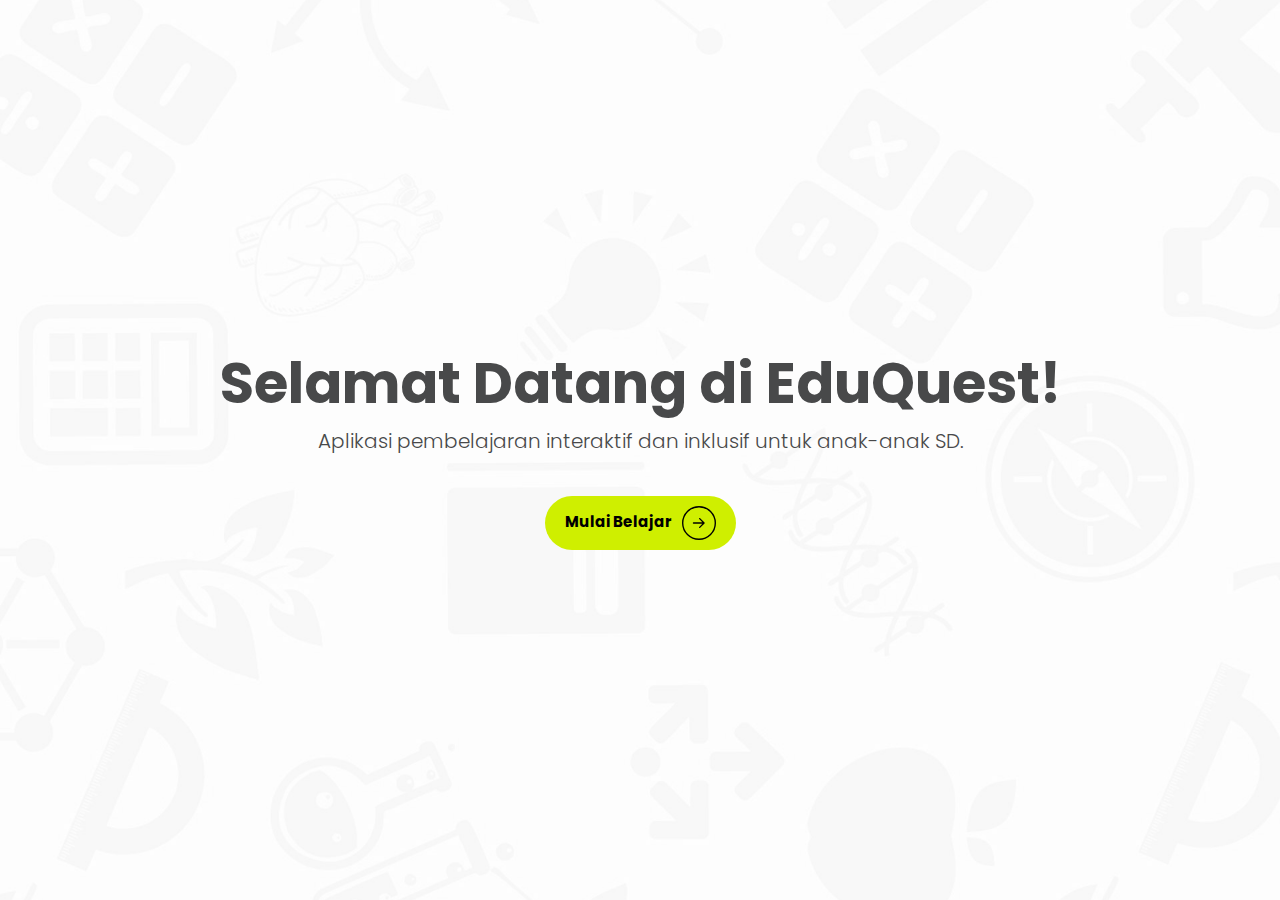
<file: imk/index.html>
<!DOCTYPE html>
<html lang="id">
<head>
  <meta charset="UTF-8">
  <meta name="viewport" content="width=device-width, initial-scale=1.0">
  <title>Home</title>
  <link href="/imk/assets/bootstrap-5.3.3-dist/css/bootstrap.min.css" rel="stylesheet">
  <link rel="stylesheet" href="/imk/styles/home.css">
  <link rel="preconnect" href="https://fonts.googleapis.com">
  <link rel="preconnect" href="https://fonts.gstatic.com" crossorigin>
  <link href="https://fonts.googleapis.com/css2?family=Poppins:wght@400;500;700&display=swap" rel="stylesheet">
  <link rel="shortcut icon" href="#">
  <link rel="manifest" href="manifest.json">
  <meta name="theme-color" content="#FFFFFF">
</head>
<body>
  <div class="d-flex flex-column justify-content-center align-items-center min-vh-100" style="background-image: url('/imk/assets/body-bg.jpg'); background-size: cover; background-position: center;">
    <div class="text-center mb-4">
      <h1 class="display-4 fw-bold">Selamat Datang di EduQuest!</h1>
      <p class="lead">Aplikasi pembelajaran interaktif dan inklusif untuk anak-anak SD.</p>
    </div>
    <a href="/imk/pages/menu.html" class="button-link">
      <button class="mulai-belajar" aria-label="Mulai belajar dengan Fide">Mulai Belajar
        <svg width="34" height="34" viewBox="0 0 74 74" fill="none" xmlns="http://www.w3.org/2000/svg">
          <circle cx="37" cy="37" r="35.5" stroke="black" stroke-width="3"></circle>
          <path d="M25 35.5C24.1716 35.5 23.5 36.1716 23.5 37C23.5 37.8284 24.1716 38.5 25 38.5V35.5ZM49.0607 38.0607C49.6464 37.4749 49.6464 36.5251 49.0607 35.9393L39.5147 26.3934C38.9289 25.8076 37.9792 25.8076 37.3934 26.3934C36.8076 26.9792 36.8076 27.9289 37.3934 28.5147L45.8787 37L37.3934 45.4853C36.8076 46.0711 36.8076 47.0208 37.3934 47.6066C37.9792 48.1924 38.9289 48.1924 39.5147 47.6066L49.0607 38.0607ZM25 38.5L48 38.5V35.5L25 35.5V38.5Z" fill="black"></path>
        </svg>
      </button>
    </a>
  </div>
</body>
  <script>
    if ('serviceWorker' in navigator) {
      window.addEventListener('load', () => {
        navigator.serviceWorker.register('/imk/service-worker.js')
          .then((registration) => {
            console.log('Service Worker registered successfully:', registration);
          })
          .catch((error) => {
            console.error('Service Worker registration failed:', error);
          });
      });
    }
  </script>
</body>
</html>
</file>
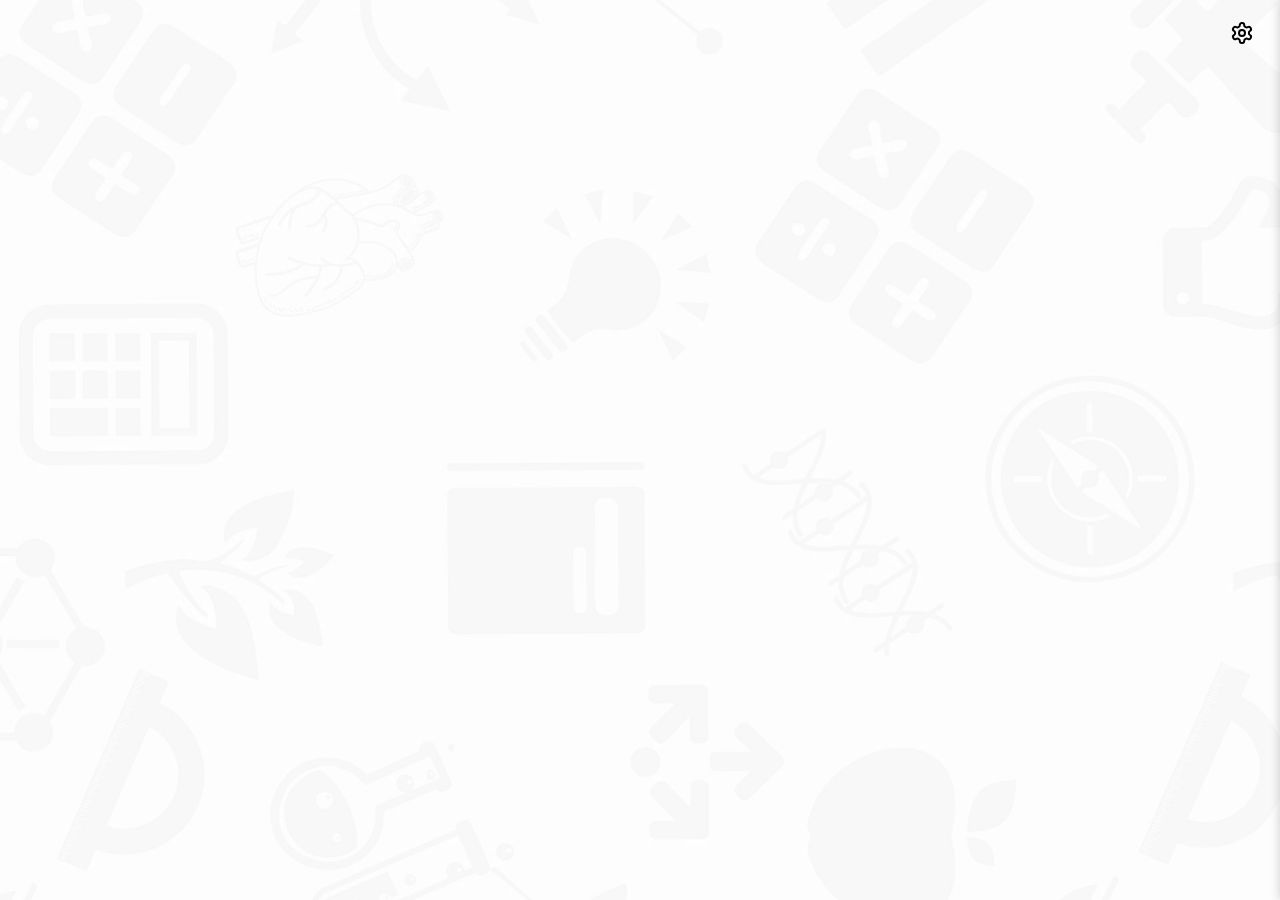
<file: imk/pages/menu.html>
<!-- menu.html -->
<!DOCTYPE html>
<html lang="en">
  <head>
    <meta charset="UTF-8" />
    <meta name="viewport" content="width=device-width, initial-scale=1.0" />
    <title>Menu</title>
    <link
      href="/imk/assets/bootstrap-5.3.3-dist/css/bootstrap.min.css"
      rel="stylesheet"
    />
    <link rel="stylesheet" href="/imk/styles/menu.css" />
    <link rel="preconnect" href="https://fonts.googleapis.com" />
    <link rel="preconnect" href="https://fonts.gstatic.com" crossorigin />
    <link
      href="https://fonts.googleapis.com/css2?family=Poppins:wght@400;700&display=swap"
      rel="stylesheet"
    />
    <link rel="shortcut icon" href="#" />
    <link rel="manifest" href="/imk/manifest.json" />
    <meta name="theme-color" content="#FFFFFF" />
  </head>
  <body>
    <button
      class="setting-btn"
      aria-label="Buka Menu Pengaturan"
      aria-controls="sidebar"
      role="button"
    >
      <img
        src="/imk/assets/settings.svg"
        alt="Ikon Pengaturan"
        class="settings-icon"
      />
    </button>

    <div class="sidebar" aria-hidden="true" id="sidebar">
      <div class="sidebar-header">
        <h5>Menu Aksebilitas</h5>
      </div>
      <div class="sidebar-content">
        <div class="form-check form-switch">
          <input
            class="form-check-input"
            type="checkbox"
            id="ttsSwitch"
            aria-label="Aktifkan atau Nonaktifkan Text-to-Speech"
          />
          <label class="form-check-label" for="ttsSwitch">
            Text-to-Speech
          </label>
        </div>
      </div>
    </div>
    <div class="overlay"></div>

    <div class="content-wrapper">
      <div class="menu-container">
        <h1 class="title" aria-live="polite">Pilih Subjek</h1>
        <div class="menu-grid">
          <a
            href="/imk/pages/math-quiz.html"
            class="menu-card"
            aria-label="Kuis Matematika"
          >
            <div class="card-image-container">
              <img
                src="/imk/assets/blurry-gradient-haikei.svg"
                alt="Matematika"
                class="card-image"
                aria-label="Kuis Matematika"
              />
            </div>
            <div class="menu-card-body">
              <h5 class="menu-card-title">Matematika</h5>
              <p class="menu-card-text">
                Kuis matematika sederhana untuk anak-anak sekolah dasar.
              </p>
            </div>
          </a>
          <a
            href="/imk/pages/common-knowledge-quiz.html"
            class="menu-card"
            aria-label="Kuis Pengetahuan Umum"
          >
            <div class="card-image-container">
              <img
                src="/imk/assets/blurry-gradient-haikei.svg"
                alt="Pengetahuan Umum"
                class="card-image"
                aria-label="Kuis Pengetahuan Umum"
              />
            </div>
            <div class="menu-card-body">
              <h5 class="menu-card-title">Pengetahuan Umum</h5>
              <p class="menu-card-text">
                Tebak gambar dan jawab pertanyaan pengetahuan umum.
              </p>
            </div>
          </a>
        </div>
      </div>
    </div>
    <script src="/imk/assets/bootstrap-5.3.3-dist/js/bootstrap.bundle.min.js"></script>
    <script type="module" src="/imk/scripts/sidebar.js"></script>
    <script type="module" src="/imk/scripts/tts.js"></script>
  </body>
</html>
</file>
<file: imk/styles/home.css>
body {
  font-family: "Poppins", sans-serif;
  color: #48494a;
  margin: 0;
  padding: 0;
  height: 100vh;
}

button {
  cursor: pointer;
  font-weight: 700;
  transition: all 0.2s;
  padding: 10px 20px;
  border-radius: 100px;
  background: #cfef00;
  border: none;
  display: flex;
  align-items: center;
  font-size: 15px;
  animation: fadeInUp 1s;
}

.button-link {
  text-decoration: none;
}

button:hover {
  background: #c4e201;
  box-shadow: 0 4px 8px rgba(0, 0, 0, 0.2);
}

button > svg {
  width: 34px;
  margin-left: 10px;
  transition: transform 0.3s ease-in-out;
}

button:hover svg {
  transform: translateX(5px);
}

button:active {
  transform: scale(0.95);
}

@keyframes fadeInUp {
  from {
    opacity: 0;
    transform: translateY(20px);
  }
  to {
    opacity: 1;
    transform: translateY(0);
  }
}
</file>
<file: imk/styles/menu.css>
/* menu.css */
@import url("https://fonts.googleapis.com/css2?family=Poppins:wght@300;400;600;700&display=swap");

body {
  font-family: "Poppins", sans-serif;
  overflow-x: hidden;
  background-image: url("/imk/assets/body-bg.jpg");
  background-size: cover;
  background-position: center;
  background-attachment: fixed;
}

.hidden {
  display: none;
}

/* Tombol Setting dengan Ikon setting */
.setting-btn {
  position: fixed;
  top: 20px;
  right: 20px;
  background-color: transparent;
  border: none;
  display: flex;
  justify-content: center;
  align-items: center;
  z-index: 999;
  cursor: pointer;
}

.settings-icon {
  transition: transform 0.3s ease-in-out;
}

.settings-icon.rotate-open {
  transform: rotate(180deg);
}

.settings-icon.rotate-close {
  transform: rotate(0deg);
}

/* Styles untuk sidebar/dropdown menu */
.sidebar {
  position: fixed;
  top: 0;
  right: -300px; /* Posisi awal di luar layar */
  width: 300px;
  height: 100vh;
  background-color: #fff;
  box-shadow: 0 0 10px rgba(0, 0, 0, 0.2);
  transition: all 0.3s ease;
  z-index: 998;
  overflow-y: auto;
}

.sidebar.open {
  right: 0; /* Posisi saat sidebar terbuka */
}

.sidebar-header {
  padding: 20px;
  background-color: #f8f9fa;
  border-bottom: 1px solid #dee2e6;
}

.sidebar-content {
  padding: 20px;
}

/* Styles untuk overlay */
.overlay {
  position: fixed;
  top: 0;
  left: 0;
  width: 100%;
  height: 100%;
  background-color: rgba(0, 0, 0, 0.5);
  z-index: 997;
  display: none;
}

.overlay.show {
  display: block;
}

/* Styles untuk indikator fokus */
.focused {
  outline: 2px solid #007bff;
  outline-offset: 2px;
}

/* Styles untuk switch TTS */
.form-switch {
  padding-left: 2.5rem;
}

.form-switch .form-check-input {
  width: 2rem;
  margin-left: -2.5rem;
  background-color: #e9ecef;
  border-color: #adb5bd;
  border-radius: 2rem;
  transition: background-color 0.2s ease-in-out, border-color 0.2s ease-in-out;
}

.form-switch .form-check-input:checked {
  background-color: #0d6efd;
  border-color: #0d6efd;
}

.form-switch .form-check-input:focus {
  box-shadow: 0 0 0 0.25rem rgba(13, 110, 253, 0.25);
}

.form-switch .form-check-label {
  font-weight: 600;
  color: #495057;
}

/* Styles untuk konten menu */
.menu-container {
  display: flex;
  flex-direction: column;
  align-items: center;
  justify-content: center;
  min-height: 100vh;
  padding: 2rem;
  position: relative;
}

.title {
  font-size: 3rem;
  font-weight: 700;
  color: #535353;
  text-align: center;
  margin-bottom: 2.5rem;
  position: relative;
  z-index: 2;
  opacity: 0;
  animation: fadeInUp 1s ease forwards;
}

@keyframes fadeInUp {
  from {
    opacity: 0;
    transform: translateY(20px);
  }
  to {
    opacity: 1;
    transform: translateY(0);
  }
}

.menu-grid {
  display: grid;
  grid-template-columns: repeat(auto-fit, minmax(280px, 1fr));
  gap: 2rem;
  width: 100%;
  max-width: 1200px;
  position: relative;
  z-index: 2;
}

.menu-card {
  text-decoration: none;
  color: inherit;
  background-color: #fff;
  border-radius: 1rem;
  box-shadow: 0 4px 6px rgba(0, 0, 0, 0.1);
  transition: all 0.3s ease;
  overflow: hidden;
  opacity: 0;
  animation: fadeIn 0.6s ease-out forwards;
}

.menu-card:nth-child(1) {
  animation-delay: 0.2s;
}

.menu-card:nth-child(2) {
  animation-delay: 0.4s;
}

@keyframes fadeIn {
  from {
    opacity: 0;
    transform: scale(0.9);
  }
  to {
    opacity: 1;
    transform: scale(1);
  }
}

.menu-card:hover {
  transform: translateY(-10px);
  box-shadow: 0 8px 12px rgba(0, 0, 0, 0.2);
}

.card-image-container {
  overflow: hidden;
  height: 200px;
}

.card-image {
  width: 100%;
  height: 100%;
  object-fit: cover;
  transition: transform 0.5s ease;
}

.menu-card:hover .card-image {
  transform: scale(1.1);
}

.menu-card-body {
  padding: 1.5rem;
}

.menu-card-title {
  font-size: 1.25rem;
  font-weight: bold;
  margin-bottom: 0.5rem;
  color: #333;
}

.menu-card-text {
  font-size: 1rem;
  color: #6c757d;
}

/* Mobile styles */
@media (max-width: 767px) {
  .menu-container {
    padding: 1rem;
  }

  .title {
    font-size: 2.25rem;
    margin-bottom: 1.5rem;
  }

  .menu-grid {
    grid-template-columns: 1fr;
    max-width: 90%;
    gap: 1.5rem;
  }

  .menu-card {
    border-radius: 0.75rem;
  }

  .card-image-container {
    height: 180px;
  }

  .menu-card-body {
    padding: 1.25rem;
  }

  .menu-card-title {
    font-size: 1.1rem;
  }

  .menu-card-text {
    font-size: 0.9rem;
  }
}
</file>
